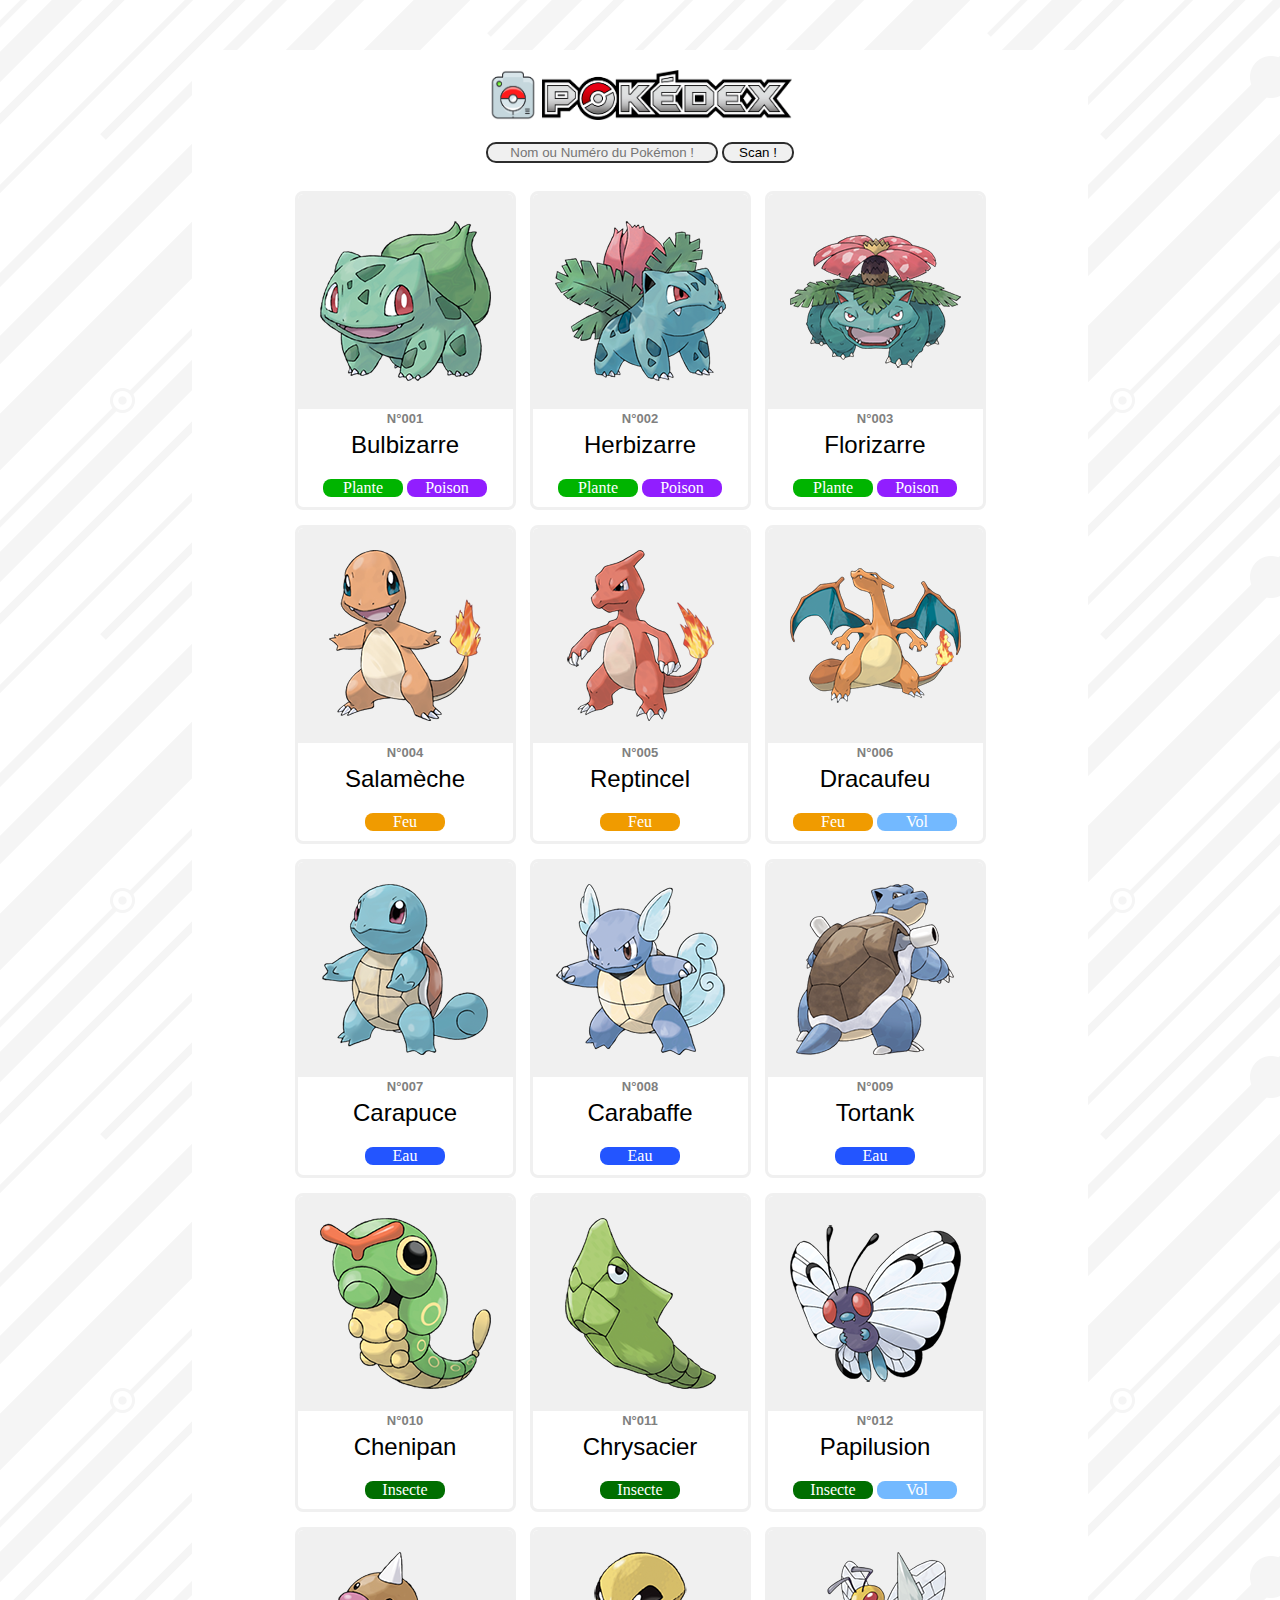
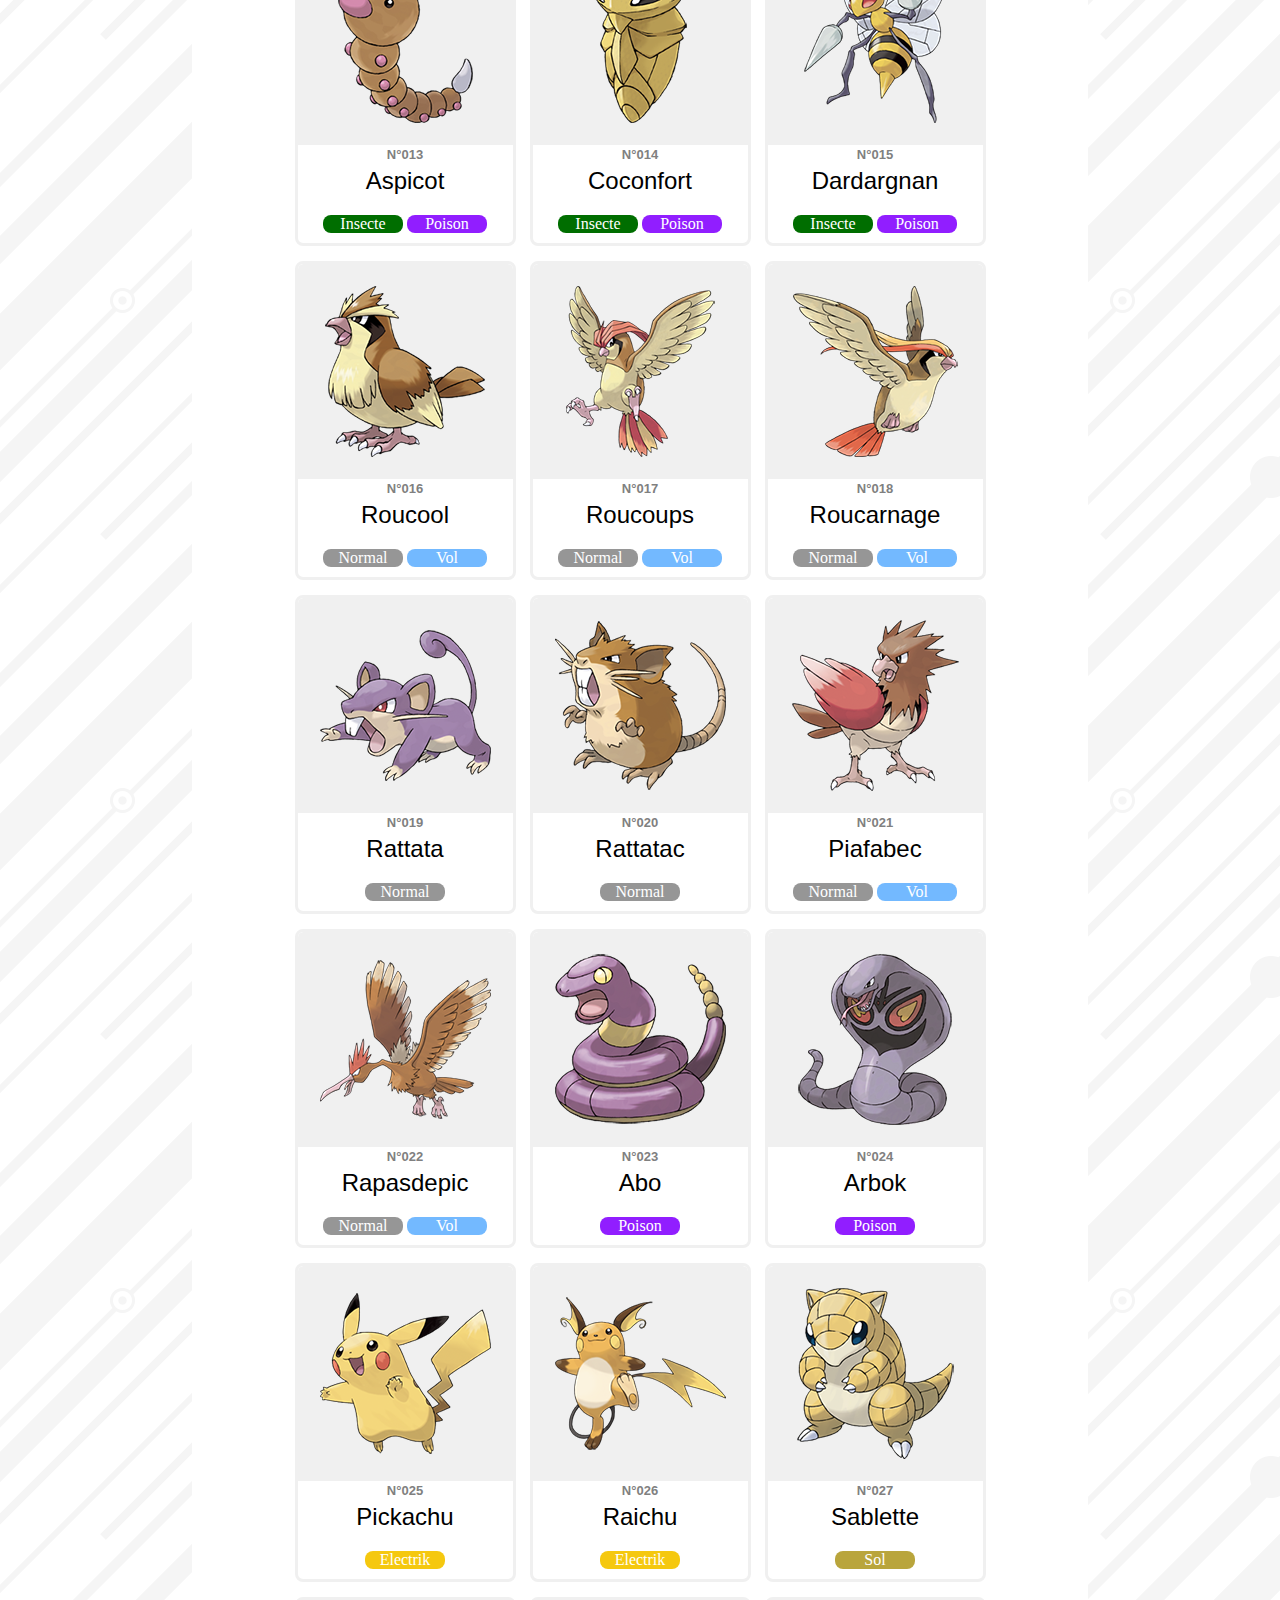
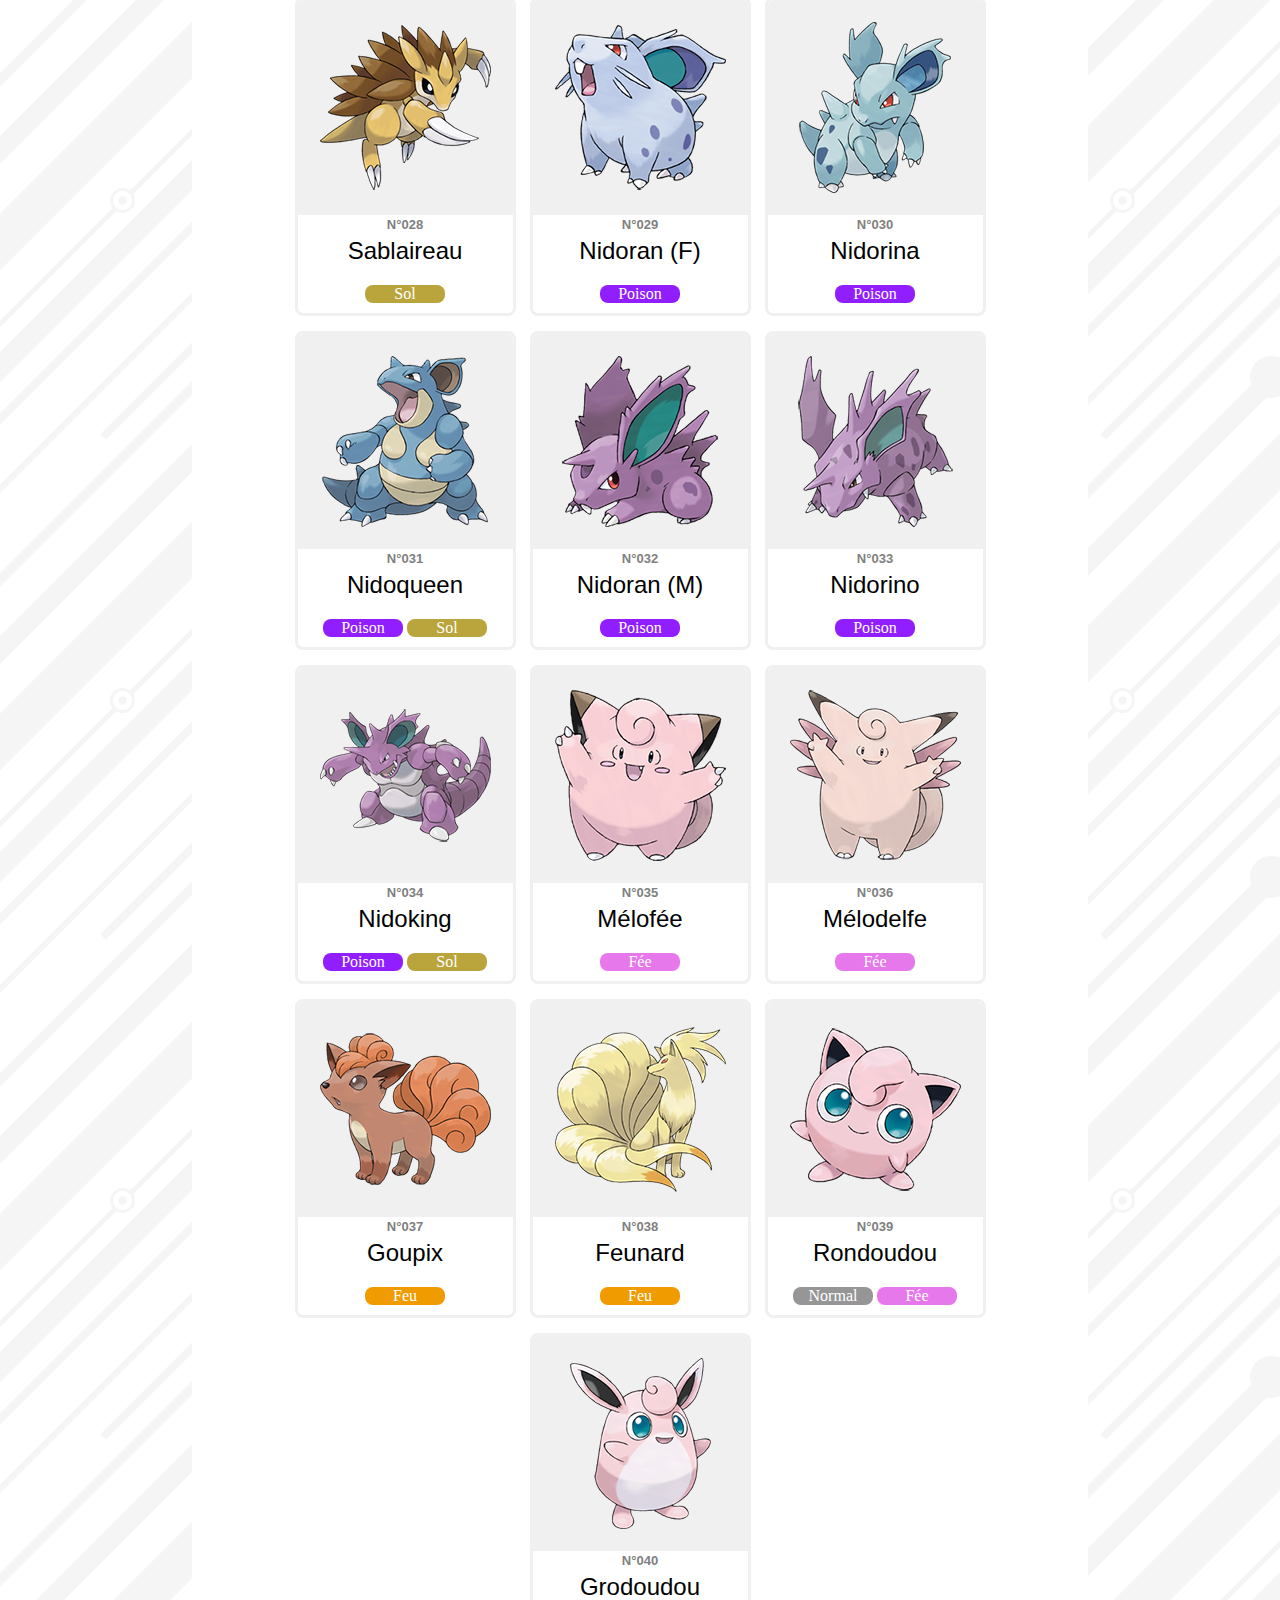
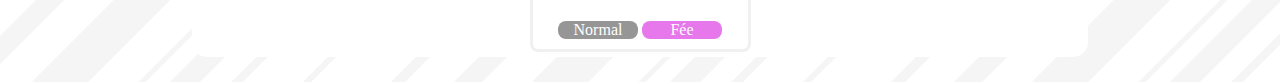
<file: V1/index.html>
<!DOCTYPE html>
<html>
<head>

    <meta http-equiv="Content-Type" content="text/html; charset=utf-8" />
    <meta name="viewport" content="width=device-width" />

    <link rel="stylesheet" href="design.css" />
    <script src="recherche.js"></script>
    <script src="retourPage.js"></script>
        
    <link rel="shortcut icon" href="presimg/ball.png"> <!-- met image dans title -->

    <title>Pokédex | LuckaLucs</title>

</head>

<body>

    <div class="principal">

        <img class="logo" src="presimg/logo.png" /> 
        <a href="troll/RitchieRage.mp4" target="_blank"><img class="banniere" src="presimg/pokedex.png" /></a>

        <!-- Barre de recherche -->
        <br /> <br />
        <input type="text" id="findField" placeholder="Nom ou Numéro du Pokémon !" />
        <button id="button" onclick="FindNext();">Scan !</button>        
        <br /> <br />

        <!-- Bouton de retour -->
        <div><a id="cRetour" class="cInvisible" href="index.html"></a></div>


        <!-- Carte Pokémon -->
        <div class="pokecard">
            <a href="pokemon/001.html"><img src="images/001.png" /></a>
            <div class="pokemon-info">
                <p class="id">
                    <span>N°</span>001
                </p>
                <h2>Bulbizarre</h2>
                
                <div class="type plante">
                    <span>Plante</span>
                </div>
                <div class="type poison">
                    <span>Poison</span>
                </div> 
            </div>
        </div>

        <div class="pokecard">
            <a href="pokemon/002.html"><img src="images/002.png" /></a>
            <div class="pokemon-info">
                <p class="id">
                    <span>N°</span>002
                </p>
                <h2>Herbizarre</h2>
                
                <div class="type plante">
                    <span>Plante</span>
                </div>
                <div class="type poison">
                    <span>Poison</span>
                </div> 
            </div>
        </div>

        <div class="pokecard">
            <a href="pokemon/003.html"><img src="images/003.png" /></a>
            <div class="pokemon-info">
                <p class="id">
                    <span>N°</span>003
                </p>
                <h2>Florizarre</h2>
                
                <div class="type plante">
                    <span>Plante</span>
                </div>
                <div class="type poison">
                    <span>Poison</span>
                </div> 
            </div>
        </div>

        <div class="pokecard">
            <a href="pokemon/004.html"><img src="images/004.png" /></a>
            <div class="pokemon-info">
                <p class="id">
                    <span>N°</span>004
                </p>
                <h2>Salamèche</h2>
                
                <div class="type feu">
                    <span>Feu</span>
                </div> 
            </div>
        </div>

        <div class="pokecard">
            <a href="pokemon/005.html"><img src="images/005.png" /></a>
            <div class="pokemon-info">
                <p class="id">
                    <span>N°</span>005
                </p>
                <h2>Reptincel</h2>
                
                <div class="type feu">
                    <span>Feu</span>
                </div> 
            </div>
        </div>

        <div class="pokecard">
            <a href="pokemon/006.html"><img src="images/006.png" /></a>
            <div class="pokemon-info">
                <p class="id">
                    <span>N°</span>006
                </p>
                <h2>Dracaufeu</h2>
                
                <div class="type feu">
                    <span>Feu</span>
                </div> 
                <div class="type vol">
                    <span>Vol</span>
                </div> 
            </div>
        </div>

        <div class="pokecard">
            <a href="pokemon/007.html"><img src="images/007.png" /></a>
            <div class="pokemon-info">
                <p class="id">
                    <span>N°</span>007
                </p>
                <h2>Carapuce</h2>
                
                <div class="type eau">
                    <span>Eau</span>
                </div> 
            </div>
        </div>

        <div class="pokecard">
            <a href="pokemon/008.html"><img src="images/008.png" /></a>
            <div class="pokemon-info">
                <p class="id">
                    <span>N°</span>008
                </p>
                <h2>Carabaffe</h2>
                
                <div class="type eau">
                    <span>Eau</span>
                </div> 
            </div>
        </div>

        <div class="pokecard">
            <a href="pokemon/009.html"><img src="images/009.png" /></a>
            <div class="pokemon-info">
                <p class="id">
                    <span>N°</span>009
                </p>
                <h2>Tortank</h2>
                
                <div class="type eau">
                    <span>Eau</span>
                </div>  
            </div>
        </div>

        <div class="pokecard">
            <a href="pokemon/010.html"><img src="images/010.png" /></a>
            <div class="pokemon-info">
                <p class="id">
                    <span>N°</span>010
                </p>
                <h2>Chenipan</h2>
                
                <div class="type insecte">
                    <span>Insecte</span>
                </div>
            </div>
        </div>

        <div class="pokecard">
            <a href="pokemon/001.html"><img src="images/011.png" /></a>
            <div class="pokemon-info">
                <p class="id">
                    <span>N°</span>011
                </p>
                <h2>Chrysacier</h2>
                
                <div class="type insecte">
                    <span>Insecte</span>
                </div>
            </div>
        </div>

        <div class="pokecard">
            <a href="pokemon/001.html"><img src="images/012.png" /></a>
            <div class="pokemon-info">
                <p class="id">
                    <span>N°</span>012
                </p>
                <h2>Papilusion</h2>
                
                <div class="type insecte">
                    <span>Insecte</span>
                </div> 
                <div class="type vol">
                    <span>Vol</span>
                </div>
            </div>
        </div>

        <div class="pokecard">
            <a href="pokemon/001.html"><img src="images/013.png" /></a>
            <div class="pokemon-info">
                <p class="id">
                    <span>N°</span>013
                </p>
                <h2>Aspicot</h2>
                
                <div class="type insecte">
                    <span>Insecte</span>
                </div>
                <div class="type poison">
                    <span>Poison</span>
                </div>
            </div>
        </div>

        <div class="pokecard">
            <a href="pokemon/001.html"><img src="images/014.png" /></a>
            <div class="pokemon-info">
                <p class="id">
                    <span>N°</span>014
                </p>
                <h2>Coconfort</h2>
                
                <div class="type insecte">
                    <span>Insecte</span>
                </div>
                <div class="type poison">
                    <span>Poison</span>
                </div>
            </div>
        </div>

        <div class="pokecard">
            <a href="pokemon/001.html"><img src="images/015.png" /></a>
            <div class="pokemon-info">
                <p class="id">
                    <span>N°</span>015
                </p>
                <h2>Dardargnan</h2>
                
                <div class="type insecte">
                    <span>Insecte</span>
                </div>
                <div class="type poison">
                    <span>Poison</span>
                </div>
            </div>
        </div>

        <div class="pokecard">
            <a href="pokemon/001.html"><img src="images/016.png" /></a>
            <div class="pokemon-info">
                <p class="id">
                    <span>N°</span>016
                </p>
                <h2>Roucool</h2>
                
                <div class="type normal">
                    <span>Normal</span>
                </div>
                <div class="type vol">
                    <span>Vol</span>
                </div>
            </div>
        </div>

        <div class="pokecard">
            <a href="pokemon/001.html"><img src="images/017.png" /></a>
            <div class="pokemon-info">
                <p class="id">
                    <span>N°</span>017
                </p>
                <h2>Roucoups</h2>
                
                <div class="type normal">
                    <span>Normal</span>
                </div>
                <div class="type vol">
                    <span>Vol</span>
                </div>
            </div>
        </div>

        <div class="pokecard">
            <a href="pokemon/001.html"><img src="images/018.png" /></a>
            <div class="pokemon-info">
                <p class="id">
                    <span>N°</span>018
                </p>
                <h2>Roucarnage</h2>
                
                <div class="type normal">
                    <span>Normal</span>
                </div>
                <div class="type vol">
                    <span>Vol</span>
                </div>
            </div>
        </div>

        <div class="pokecard">
            <a href="pokemon/001.html"><img src="images/019.png" /></a>
            <div class="pokemon-info">
                <p class="id">
                    <span>N°</span>019
                </p>
                <h2>Rattata</h2>
                
                <div class="type normal">
                    <span>Normal</span>
                </div>
            </div>
        </div>

        <div class="pokecard">
            <a href="pokemon/001.html"><img src="images/020.png" /></a>
            <div class="pokemon-info">
                <p class="id">
                    <span>N°</span>020
                </p>
                <h2>Rattatac</h2>
                
                <div class="type normal">
                    <span>Normal</span>
                </div>
            </div>
        </div>

        <div class="pokecard">
            <a href="pokemon/001.html"><img src="images/021.png" /></a>
            <div class="pokemon-info">
                <p class="id">
                    <span>N°</span>021
                </p>
                <h2>Piafabec</h2>
                
                <div class="type normal">
                    <span>Normal</span>
                </div>
                <div class="type vol">
                    <span>Vol</span>
                </div>
            </div>
        </div>

        <div class="pokecard">
            <a href="pokemon/001.html"><img src="images/022.png" /></a>
            <div class="pokemon-info">
                <p class="id">
                    <span>N°</span>022
                </p>
                <h2>Rapasdepic</h2>
                
                <div class="type normal">
                    <span>Normal</span>
                </div>
                <div class="type vol">
                    <span>Vol</span>
                </div>
            </div>
        </div>

        <div class="pokecard">
            <a href="pokemon/001.html"><img src="images/023.png" /></a>
            <div class="pokemon-info">
                <p class="id">
                    <span>N°</span>023
                </p>
                <h2>Abo</h2>
                
                <div class="type poison">
                    <span>Poison</span>
                </div>
            </div>
        </div>

        <div class="pokecard">
            <a href="pokemon/001.html"><img src="images/024.png" /></a>
            <div class="pokemon-info">
                <p class="id">
                    <span>N°</span>024
                </p>
                <h2>Arbok</h2>
                
                <div class="type poison">
                    <span>Poison</span>
                </div>
            </div>
        </div>

        <div class="pokecard">
            <a href="pokemon/001.html"><img src="images/025.png" /></a>
            <div class="pokemon-info">
                <p class="id">
                    <span>N°</span>025
                </p>
                <h2>Pickachu</h2>
                
                <div class="type eleck">
                    <span>Electrik</span>
                </div>
            </div>
        </div>

        <div class="pokecard">
            <a href="pokemon/001.html"><img src="images/026.png" /></a>
            <div class="pokemon-info">
                <p class="id">
                    <span>N°</span>026
                </p>
                <h2>Raichu</h2>
                
                <div class="type eleck">
                    <span>Electrik</span>
                </div>
            </div>
        </div>

        <div class="pokecard">
            <a href="pokemon/001.html"><img src="images/027.png" /></a>
            <div class="pokemon-info">
                <p class="id">
                    <span>N°</span>027
                </p>
                <h2>Sablette</h2>
                
                <div class="type sol">
                    <span>Sol</span>
                </div>
            </div>
        </div>

        <div class="pokecard">
            <a href="pokemon/001.html"><img src="images/028.png" /></a>
            <div class="pokemon-info">
                <p class="id">
                    <span>N°</span>028
                </p>
                <h2>Sablaireau</h2>
                
                <div class="type sol">
                    <span>Sol</span>
                </div>
            </div>
        </div>

        <div class="pokecard">
            <a href="pokemon/001.html"><img src="images/029.png" /></a>
            <div class="pokemon-info">
                <p class="id">
                    <span>N°</span>029
                </p>
                <h2>Nidoran (F)</h2>
                
                <div class="type poison">
                    <span>Poison</span>
                </div>
            </div>
        </div>

        <div class="pokecard">
            <a href="pokemon/001.html"><img src="images/030.png" /></a>
            <div class="pokemon-info">
                <p class="id">
                    <span>N°</span>030
                </p>
                <h2>Nidorina</h2>
                
                <div class="type poison">
                    <span>Poison</span>
                </div>
            </div>
        </div>
        
        <div class="pokecard">
            <a href="pokemon/001.html"><img src="images/031.png" /></a>
            <div class="pokemon-info">
                <p class="id">
                    <span>N°</span>031
                </p>
                <h2>Nidoqueen</h2>
                
                <div class="type poison">
                    <span>Poison</span>
                </div>
                <div class="type sol">
                    <span>Sol</span>
                </div>
            </div>
        </div>
        
        <div class="pokecard">
            <a href="pokemon/001.html"><img src="images/032.png" /></a>
            <div class="pokemon-info">
                <p class="id">
                    <span>N°</span>032
                </p>
                <h2>Nidoran (M)</h2>
                
                <div class="type poison">
                    <span>Poison</span>
                </div>
            </div>
        </div>

        <div class="pokecard">
            <a href="pokemon/001.html"><img src="images/033.png" /></a>
            <div class="pokemon-info">
                <p class="id">
                    <span>N°</span>033
                </p>
                <h2>Nidorino</h2>
                
                <div class="type poison">
                    <span>Poison</span>
                </div>
            </div>
        </div>

        <div class="pokecard">
            <a href="pokemon/001.html"><img src="images/034.png" /></a>
            <div class="pokemon-info">
                <p class="id">
                    <span>N°</span>034
                </p>
                <h2>Nidoking</h2>
                
                <div class="type poison">
                    <span>Poison</span>
                </div>
                <div class="type sol">
                    <span>Sol</span>
                </div>
            </div>
        </div>

        <div class="pokecard">
            <a href="pokemon/001.html"><img src="images/035.png" /></a>
            <div class="pokemon-info">
                <p class="id">
                    <span>N°</span>035
                </p>
                <h2>Mélofée</h2>
                
                <div class="type fee">
                    <span>Fée</span>
                </div>
            </div>
        </div>

        <div class="pokecard">
            <a href="pokemon/001.html"><img src="images/036.png" /></a>
            <div class="pokemon-info">
                <p class="id">
                    <span>N°</span>036
                </p>
                <h2>Mélodelfe</h2>
                
                <div class="type fee">
                    <span>Fée</span>
                </div>
            </div>
        </div>

        <div class="pokecard">
            <a href="pokemon/001.html"><img src="images/037.png" /></a>
            <div class="pokemon-info">
                <p class="id">
                    <span>N°</span>037
                </p>
                <h2>Goupix</h2>
                
                <div class="type feu">
                    <span>Feu</span>
                </div>
            </div>
        </div>

        <div class="pokecard">
            <a href="pokemon/001.html"><img src="images/038.png" /></a>
            <div class="pokemon-info">
                <p class="id">
                    <span>N°</span>038
                </p>
                <h2>Feunard</h2>
                
                <div class="type feu">
                    <span>Feu</span>
                </div>
            </div>
        </div>

        <div class="pokecard">
            <a href="pokemon/001.html"><img src="images/039.png" /></a>
            <div class="pokemon-info">
                <p class="id">
                    <span>N°</span>039
                </p>
                <h2>Rondoudou</h2>
                
                <div class="type normal">
                    <span>Normal</span>
                </div>
                <div class="type fee">
                    <span>Fée</span>
                </div>
            </div>
        </div>

        <div class="pokecard">
            <a href="pokemon/001.html"><img src="images/040.png" /></a>
            <div class="pokemon-info">
                <p class="id">
                    <span>N°</span>040
                </p>
                <h2>Grodoudou</h2>
                
                <div class="type normal">
                    <span>Normal</span>
                </div>
                <div class="type fee">
                    <span>Fée</span>
                </div>
            </div>
        </div>





    </div>

</body>
</html>
</file>
<file: V1/design.css>
body{
    background-image: url("presimg/fond.png"); /* Image de fond */
    margin: 50px 15% 25px; /* margin -> top, left+right, bottom */
}

div.principal{ /* div principale */
    background-color: white;
    border-radius: 15px;
    text-align: center;
}

.logo{
    margin-top: 20px;
    width: 50px;
    height: 50px;
}

.banniere{ /* Image */
    width: 250px;
    height: 50px;
    background-color: white;
}



/* Carte Pokemon */
.pokecard{ /* div des cartes */
    display:inline-block;
    border: solid;
    border-color: rgb(240, 240, 240);
    border-radius: 8px;
    margin: 10px 5px 5px;
}
.pokecard:hover{ /* au survol */
    cursor: pointer;
    animation: yes 0.4s forwards; /* animation -> nom, temps, reviens valeur initiale */
    border-color: rgb(45, 45, 45);
}
@keyframes yes { /* keyfreames -> nom animation */
    0%{ /* 0% -> sur Y 0px */
        transform: translateY(0px);
    }
    20%{ /* 20% -> sur Y -20px */
        transform: translateY(-20px);
    }
    40%{ /* 40% -> sur Y 0px */
        transform: translateY(0px);
    }
    60%{ /* 60% -> sur Y -30px */
        transform: translateY(-30px);
    }
    80%{ /* 80% -> sur Y 0px */
        transform: translateY(0px);
    }
    100%{ /* 100% -> sur Y 0px */
        transform: translateY(-10px);
    }
}

img{
    background-color: rgb(240, 240, 240);
    border-radius: 5.5px 5.5px 0px 0px; /* Permet d'arrondir les bords supérieurs */
}

.pokemon-info{ /* Dessous de l'image (description) */
    margin: -15px 8px 10px;
}

.id{ /* Numéro Pokémons */
    color: grey;
    font-size: small;
    font-weight: bold;
    font-family: 'Trebuchet MS', 'Lucida Sans Unicode', 'Lucida Grande', 'Lucida Sans', Arial, sans-serif;
}

h2{ /* Nom des Pokémons */
    font-weight: lighter;
    font-family: Arial, Round;
    margin: -8px 0 20px; /* Margin dessus et dessous */
}

.type { /* Type + couleur */
    display: inline-block;
    border-radius: 8px;
    width: 80px;
    color: white;
}



/* Boutton de la barre de recherche */
#findField{
    border-radius: 10px;
    border: solid 2px rgb(45, 45, 45);
    text-align: center;
    width: 25%;
    background-color: rgb(240, 240, 240);
}
#button{
    border-radius: 10px;
    border: solid 2px rgb(45, 45, 45);
    text-align: center;
    width: 8%;
    cursor: pointer;
    background-color: rgb(240, 240, 240);
}
#button:hover{
    background-color: rgb(253, 50, 50);
    color: white;
    padding: 5px;
}



/* Bouton de retour en haut de Page */
a#cRetour{
    border-radius:15px;
    padding:15px;
    font-size:15px;
    text-align:center;
    color:white;
    background:rgba(0, 0, 0, 0.25);
    position:fixed;
    right:3%;
    opacity:1;
    z-index:99999;
    transition:all ease-in 0.2s;
    backface-visibility: hidden;
    -webkit-backface-visibility: hidden;
    text-decoration: none;
}
a#cRetour:before{ content: "\25b2"; }
a#cRetour:hover{
    background:rgba(0, 0, 0, 1);
    transition:all ease-in 0.2s;
}
a#cRetour.cInvisible{
    bottom:-35px;
    opacity:0;
    transition:all ease-in 0.5s;
}  
a#cRetour.cVisible{
    bottom:20px;
    opacity:1;
}




/* Page Pokemon */
.principal2{ /* Div principal */
    background-color: rgb(229, 229, 229);
    border-radius: 15px;
    padding: 0.2px 0 20px;
}

.retour{ /* Retour pokedex */
    text-decoration: none;
    font-family: 'Trebuchet MS', 'Lucida Sans Unicode', 'Lucida Grande', 'Lucida Sans', Arial, sans-serif;
    color: black;
}
.retour:hover{
    color: red;
}

.nom{ /* centrer le nom */
    text-align: center;
    font-weight: lighter;
    font-family: Arial, Round;
}

.num{ /* typo numero */
    color: grey;
    font-size: 60%;
    font-weight: bold;
}

.imgDroite{ /* Decaler l'image a droite */
    margin-left: 6%;
    display: inline;
    border-radius: 5.5px;
}
.imgDroite:hover{
    animation: no 0.4s forwards; /* animation -> nom, temps, reviens valeur initiale */
}
@keyframes no { /* keyfreames -> nom animation */
    0%{ /* 0% -> sur Y 0px */
        transform: translateY(0px);
    }
    20%{ /* 20% -> sur Y -20px */
        transform: translateX(-30px);
    }
    40%{ /* 40% -> sur Y 0px */
        transform: translateX(0px);
    }
    60%{ /* 60% -> sur Y -30px */
        transform: translateX(30px);
    }
    80%{ /* 80% -> sur Y 0px */
        transform: translateX(-30px);
    }
    100%{ /* 100% -> sur Y 0px */
        transform: translateX(0px);
    }
}

.description{ /* description du pokemon */
    display: inline-block;
    position: relative;
    padding: 0 8px 0;
    bottom: 55px; /* Centrer la div */
    width: 60%;
    border-radius: 10px;
    border: solid 2px;
    background-color: rgb(240, 240, 240);
    margin: 0 3% 0;
    font-family: Arial, Round;
}

.poketype{
    margin-left: 9%;
}
.mili{ /* Centre */
    text-align: center;
}

.evolution{
    border: solid 2px rgb(0, 60, 255);
    border-radius: 10px;
    margin: 0 15% 0;
    background-color: rgb(202, 202, 202);
    text-align: center;
    font-family: Arial, Round;
}
.imgevo{
    width: 20%;
    background-color: rgb(202, 202, 202);
    margin: 0 15px 0;
}




/* Couleur des Types */
.plante{
    background-color: rgb(0, 180, 0);
}
.poison{
    background-color: rgb(145, 30, 255);
}
.feu{
    background-color: rgb(240, 155, 0);
}
.vol{
    background-color: rgb(115, 185, 255);}
.eau{
    background-color: rgb(35, 85, 255);
}
.insecte{
    background-color: rgb(0, 110, 0);
}
.normal{
    background-color: rgb(150, 150, 150);
}
.eleck{
    background-color: rgb(245, 200, 15);
}
.sol{
    background-color: rgb(185, 165, 60);
}
.fee{
    background-color: rgb(230, 120, 235);
}
.psy{
    background-color: rgb(190, 0, 200);
}
.glace{
    background-color: rgb(0, 183, 255);
}
</file>
